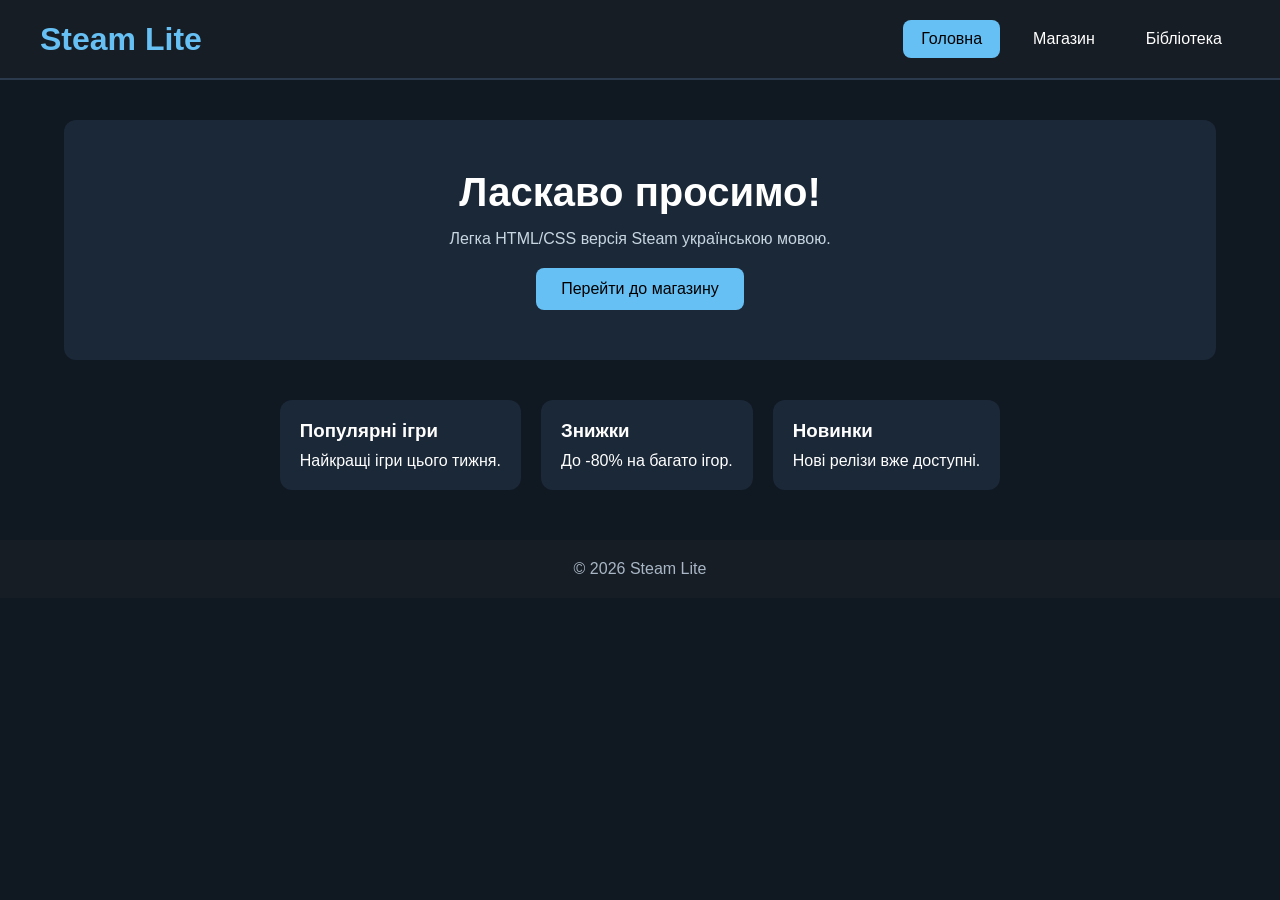
<file: index.html>
<!DOCTYPE html>
<html lang="uk">
<head>
<meta charset="UTF-8">
<meta name="viewport" content="width=device-width, initial-scale=1.0">
<title>Steam Lite - Головна</title>
<link rel="stylesheet" href="style.css">
</head>
<body>

<header>
<h1>Steam Lite</h1>

<nav>
<a href="index.html" class="active">Головна</a>
<a href="store.html">Магазин</a>
<a href="library.html">Бібліотека</a>
</nav>

</header>

<main>

<section class="hero">
<h2>Ласкаво просимо!</h2>
<p>Легка HTML/CSS версія Steam українською мовою.</p>

<button onclick="window.location.href='store.html'">
    Перейти до магазину
</button>

</section>

<section class="cards">

<div class="card">
<h3>Популярні ігри</h3>
<p>Найкращі ігри цього тижня.</p>
</div>

<div class="card">
<h3>Знижки</h3>
<p>До -80% на багато ігор.</p>
</div>

<div class="card">
<h3>Новинки</h3>
<p>Нові релізи вже доступні.</p>
</div>

</section>

</main>

<footer>
© 2026 Steam Lite
</footer>

</body>
</html>
</file>
<file: style.css>
*{
    margin:0;
    padding:0;
    box-sizing:border-box;
}

body{
    font-family:Arial, Helvetica, sans-serif;
    background:#101822;
    color:#ffffff;
}

header{
    background:#171d25;
    display:flex;
    justify-content:space-between;
    align-items:center;
    padding:20px 40px;
    border-bottom:2px solid #2b3b4d;
}

header h1{
    color:#66c0f4;
}

nav{
    display:flex;
    gap:15px;
}

nav a{
    text-decoration:none;
    color:white;
    padding:10px 18px;
    border-radius:8px;
    transition:0.3s;
}

nav a:hover{
    background:#66c0f4;
    color:#000;
}

.active{
    background:#66c0f4;
    color:#000;
}

main{
    width:90%;
    max-width:1200px;
    margin:40px auto;
}

.hero{
    background:#1b2838;
    padding:50px;
    border-radius:12px;
    text-align:center;
    margin-bottom:40px;
}

.hero h2{
    font-size:40px;
    margin-bottom:15px;
}

.hero p{
    color:#c7d5e0;
    margin-bottom:20px;
}

button{
    background:#66c0f4;
    color:#000;
    border:none;
    padding:12px 25px;
    border-radius:8px;
    font-size:16px;
    cursor:pointer;
    transition:0.3s;
}

button:hover{
    background:#8dd8ff;
}

.cards{
    display:grid;
    grid-template-columns:repeat(auto-fit,minmax(250px,1fr));
    gap:25px;
}

.card,
.game{
    background:#1b2838;
    padding:20px;
    border-radius:12px;
    transition:0.3s;
}

.card:hover,
.game:hover{
    transform:translateY(-8px);
    box-shadow:0 0 20px rgba(102,192,244,.4);
}

.card h3,
.game h3{
    margin-bottom:10px;
}

.game p{
    color:#66c0f4;
    margin:15px 0;
}

footer{
    background:#171d25;
    text-align:center;
    padding:20px;
    margin-top:50px;
    color:#a8b6c5;
}
.cards {
    display: flex;
    gap: 20px;
    justify-content: center;
    flex-wrap: wrap;
}

.game {
    width: 250px;
    background: #1b2838;
    border-radius: 10px;
    overflow: hidden;
    text-align: center;
    color: white;
    padding-bottom: 15px;
    transition: transform 0.3s;
}

.game:hover {
    transform: translateY(-5px);
}

.game img {
    width: 100%;
    height: 300px;
    object-fit: cover;
    display: block;
}

.game h3 {
    margin: 15px 10px 10px;
}

.game p {
    color: #66c0f4;
    font-size: 18px;
}

.game button {
    padding: 10px 20px;
    border: none;
    border-radius: 5px;
    background: #66c0f4;
    color: white;
    cursor: pointer;
    font-size: 16px;
}

.game button:hover {
    background: #4a9ed9;
}@media (max-width: 768px) {

    header {
        flex-direction: column;
        gap: 15px;
        padding: 20px;
        text-align: center;
    }

    nav {
        flex-wrap: wrap;
        justify-content: center;
    }

    main {
        width: 95%;
    }

    .hero {
        padding: 30px 20px;
    }

    .hero h2 {
        font-size: 28px;
    }

    .hero p {
        font-size: 16px;
    }

    .cards {
        justify-content: center;
    }

    .game {
        width: 100%;
        max-width: 320px;
    }

    .game img {
        height: auto;
    }

    button {
        width: 100%;
    }
}
.game {
    width: 250px;
    background: #1b2838;
    border-radius: 12px;
    overflow: hidden;
    text-align: center;
    color: white;
    padding-bottom: 15px;
    transition: transform 0.3s, box-shadow 0.3s;
}

.game:hover {
    transform: translateY(-8px);
    box-shadow: 0 0 20px rgba(102, 192, 244, 0.4);
}

.game img {
    width: 100%;
    height: 300px;
    object-fit: cover;
    display: block;
}

.game h3 {
    margin: 15px 10px 10px;
    font-size: 22px;
}

.game p {
    color: #66c0f4;
    font-size: 18px;
    margin-bottom: 15px;
}

.game button {
    background: #66c0f4;
    color: #000;
    border: none;
    padding: 10px 20px;
    border-radius: 8px;
    cursor: pointer;
    font-size: 16px;
    transition: 0.3s;
}

.game button:hover {
    background: #8dd8ff;
}
</file>
